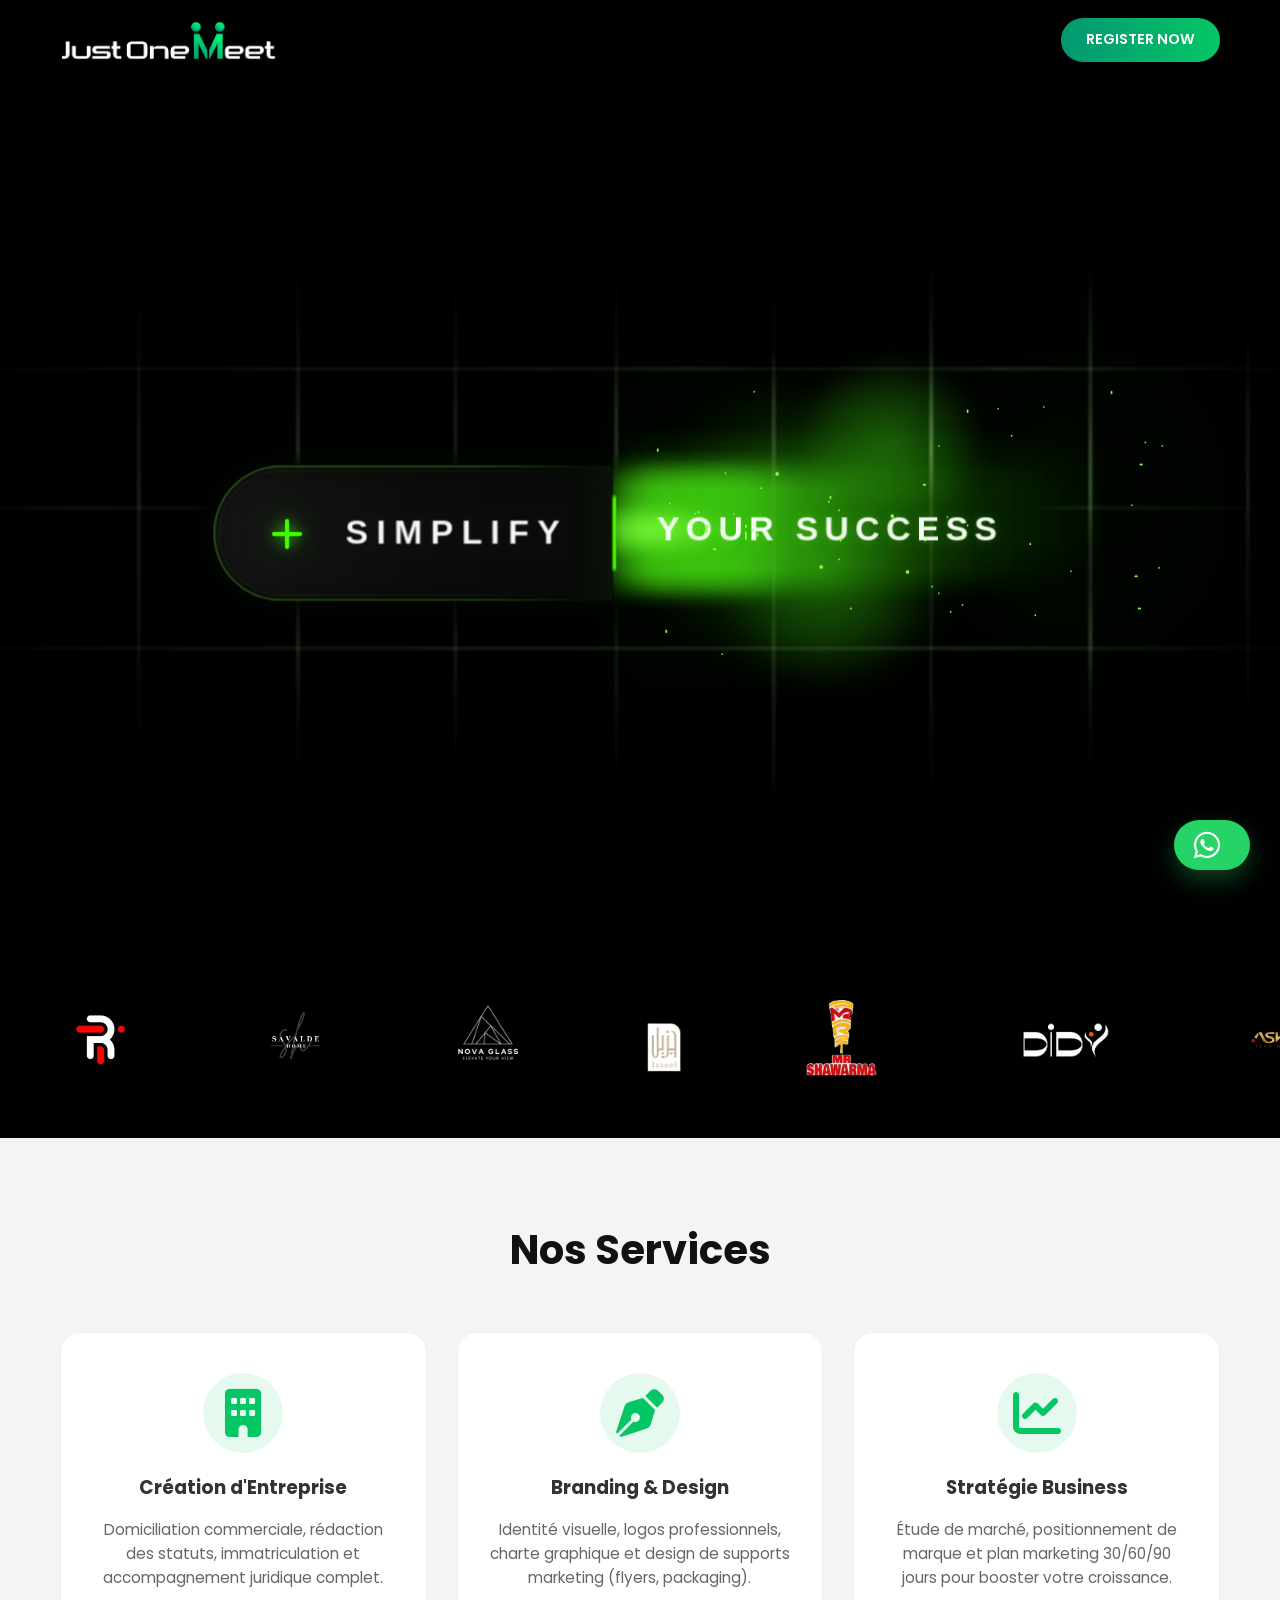
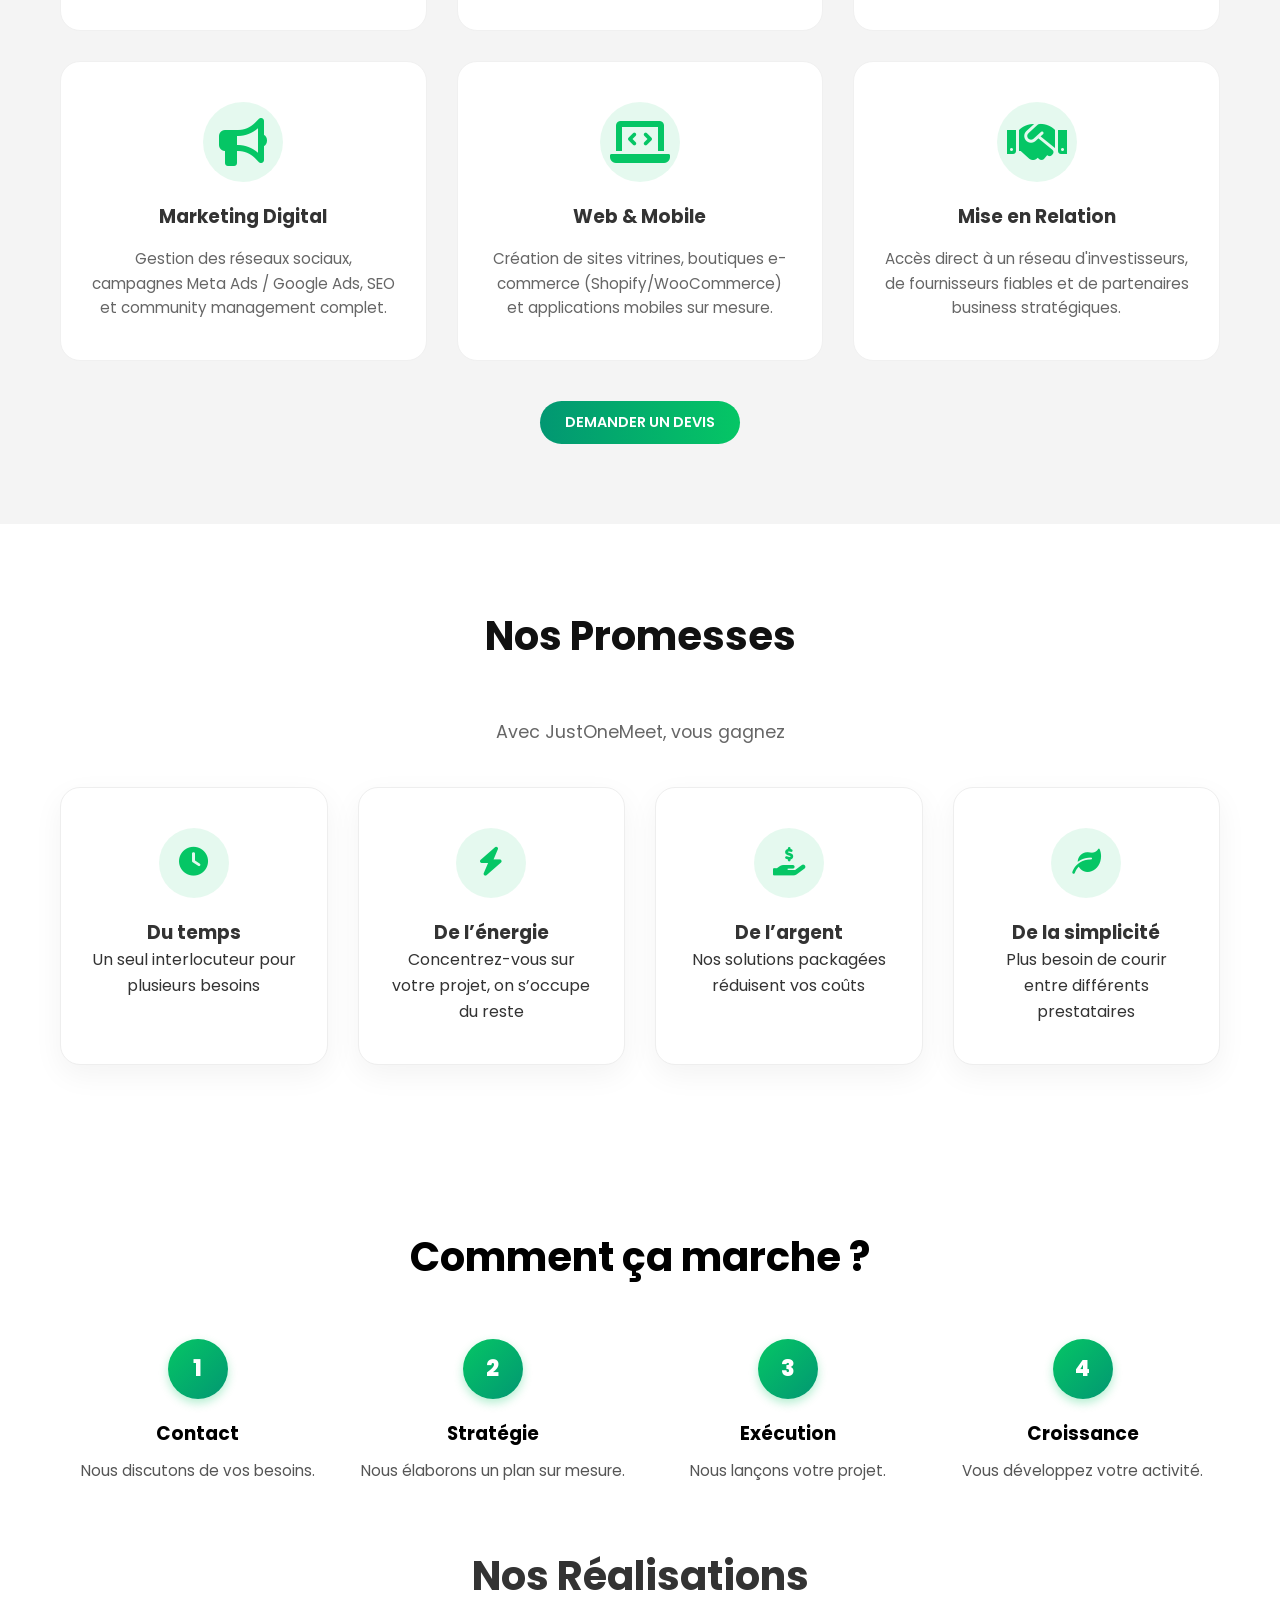
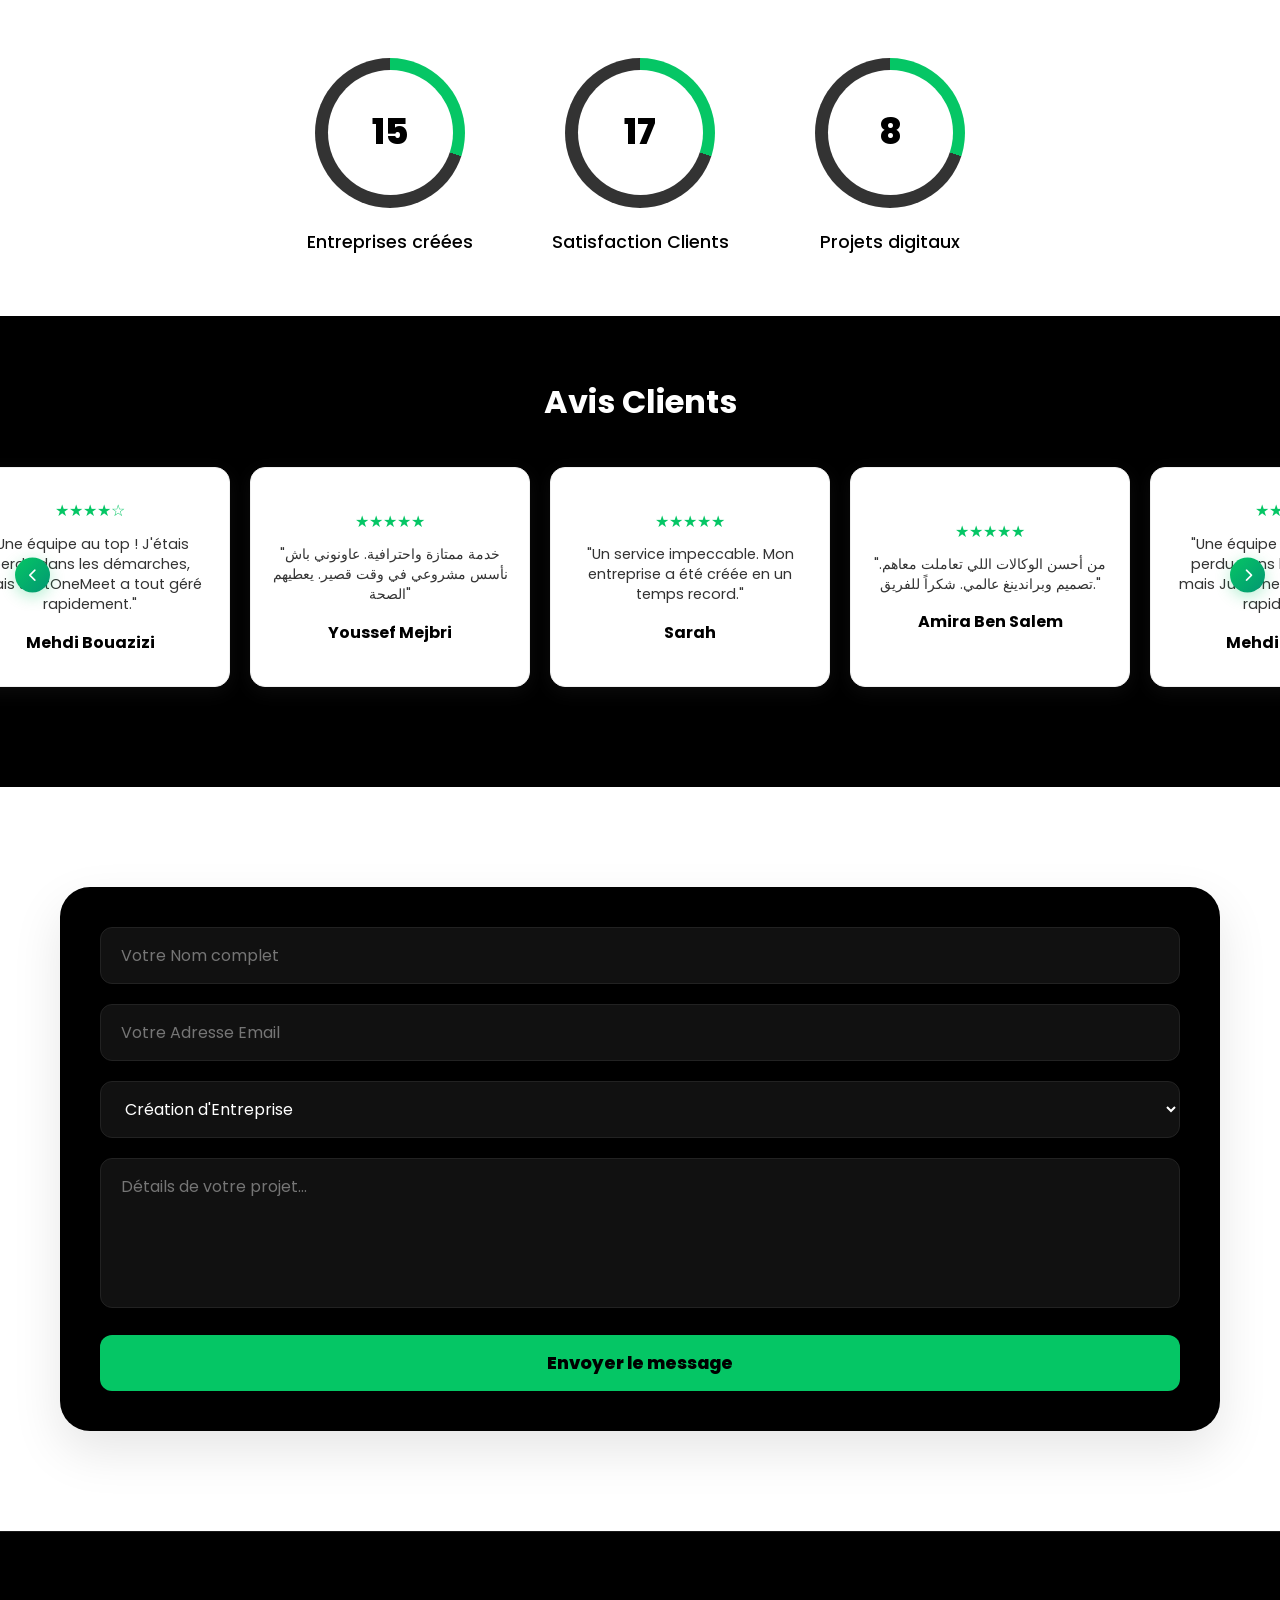
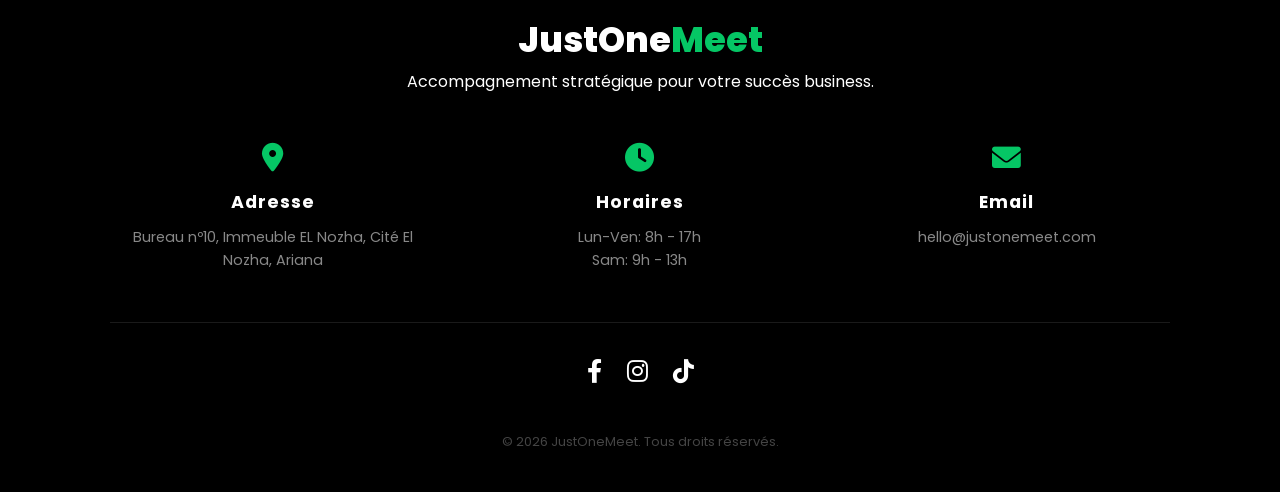
<file: index.html>
<!DOCTYPE html>
<html lang="fr">
<head>
    <meta charset="UTF-8">
    <meta name="viewport" content="width=device-width, initial-scale=1.0">
    <title>JustOneMeet | Agency</title>

    <link href="https://fonts.googleapis.com/css2?family=Poppins:wght@300;400;600;700&display=swap" rel="stylesheet">

    <link rel="stylesheet" href="https://cdnjs.cloudflare.com/ajax/libs/font-awesome/6.0.0/css/all.min.css">

    <link rel="stylesheet" href="style.css">

    <link rel="icon" type="image/png" href="Mlogo.png">
</head>

<body>

    <!-- PRELOADER -->
    <div id="preloader">
        <div class="loader-content">
            <video
                id="preloadVideo"
                src="loading.mp4"
                autoplay
                muted
                playsinline
                preload="auto">
            </video>
        </div>
    </div>


    <!-- Header / Navbar -->
    <header id="header">
        <nav class="navbar container">

            <div class="logo">
                <a href="#">
                    <!-- White Logo -->
                    <img
                        src="logo s.png"
                        alt="JustOneMeet White"
                        class="logo-default">
                </a>
            </div>

            <ul class="nav-links" id="navLinks">

                <li>
                    <a href="#accueil">Accueil</a>
                </li>

                <li>
                    <a href="#services">Services</a>
                </li>

                <li>
                    <a href="#promesses">Promesses</a>
                </li>

                <li>
                    <a href="#realisations">À propos</a>
                </li>

                <li>
                    <a href="#contact-form">Contact</a>
                </li>

                <li>
                    <a href="#contact" class="register-btn-mobile">
                        REGISTER NOW
                    </a>
                </li>

            </ul>


            <div class="nav-actions">

                <a href="#contact" class="register-btn">
                    REGISTER NOW
                </a>

                <div class="hamburger" id="hamburger">
                    <i class="fas fa-bars"></i>
                </div>

            </div>

        </nav>
    </header>

    <!-- Hero Simplify Section -->
<section id="accueil" class="video-section">
    <iframe
        src="simplify.html"
        class="simplify-frame"
        frameborder="0"
        scrolling="no"
        allow="autoplay">
    </iframe>
</section>


    <!-- Partners Infinite Scroll -->
    <section class="partners-section" id="partenaires">

        <div class="partners-track">

            <img src="logo2.jpg" alt="Partner">

            <img src="logo5.png" alt="Partner">

            <img src="logo6.png" alt="Partner">

            <img src="Logo 10.png" alt="Partner">

            <img src="logo 7.png" alt="Partner">

            <img src="logo12.png" alt="Partner">

            <img src="logo13.png" alt="Partner">

            <img src="logo11.png" alt="Partner">

            <img src="logo14.png" alt="Partner">

        </div>

    </section>


    <!-- Services Grid -->
    <section id="services" class="section-padding light-bg">

        <div class="container">

            <h2 class="section-title dark-text">
                Nos Services
            </h2>

            <div
                class="services-wrapper show-grid"
                id="servicesWrapper">


                <div class="service-clean">

                    <i class="fas fa-building"></i>

                    <h3>
                        Création d'Entreprise
                    </h3>

                    <p>
                        Domiciliation commerciale, rédaction des statuts, immatriculation et accompagnement juridique complet.
                    </p>

                </div>


                <div class="service-clean">

                    <i class="fas fa-pen-nib"></i>

                    <h3>
                        Branding & Design
                    </h3>

                    <p>
                        Identité visuelle, logos professionnels, charte graphique et design de supports marketing (flyers, packaging).
                    </p>

                </div>


                <div class="service-clean">

                    <i class="fas fa-chart-line"></i>

                    <h3>
                        Stratégie Business
                    </h3>

                    <p>
                        Étude de marché, positionnement de marque et plan marketing 30/60/90 jours pour booster votre croissance.
                    </p>

                </div>


                <div class="service-clean">

                    <i class="fas fa-bullhorn"></i>

                    <h3>
                        Marketing Digital
                    </h3>

                    <p>
                        Gestion des réseaux sociaux, campagnes Meta Ads / Google Ads, SEO et community management complet.
                    </p>

                </div>


                <div class="service-clean">

                    <i class="fas fa-laptop-code"></i>

                    <h3>
                        Web & Mobile
                    </h3>

                    <p>
                        Création de sites vitrines, boutiques e-commerce (Shopify/WooCommerce) et applications mobiles sur mesure.
                    </p>

                </div>


                <div class="service-clean">

                    <i class="fas fa-handshake"></i>

                    <h3>
                        Mise en Relation
                    </h3>

                    <p>
                        Accès direct à un réseau d'investisseurs, de fournisseurs fiables et de partenaires business stratégiques.
                    </p>

                </div>

            </div>


            <div style="text-align: center; margin-top: 40px;">

                <a
                    href="https://wa.me/21692890931"
                    class="cta-btn">
                    Demander un devis
                </a>

            </div>

        </div>

    </section>


    <!-- Promesses -->
    <section id="promesses" class="section-padding white-bg">

        <div class="container">

            <h2 class="section-title dark-text">
                Nos Promesses
            </h2>

            <p class="promise-subtitle">
                Avec JustOneMeet, vous gagnez
            </p>


            <div class="promises-grid">


                <div class="promise-card">

                    <div class="promise-icon">
                        <i class="fas fa-clock"></i>
                    </div>

                    <h3>
                        Du temps
                    </h3>

                    <p>
                        Un seul interlocuteur pour plusieurs besoins
                    </p>

                </div>


                <div class="promise-card">

                    <div class="promise-icon">
                        <i class="fas fa-bolt"></i>
                    </div>

                    <h3>
                        De l’énergie
                    </h3>

                    <p>
                        Concentrez-vous sur votre projet, on s’occupe du reste
                    </p>

                </div>


                <div class="promise-card">

                    <div class="promise-icon">
                        <i class="fas fa-hand-holding-usd"></i>
                    </div>

                    <h3>
                        De l’argent
                    </h3>

                    <p>
                        Nos solutions packagées réduisent vos coûts
                    </p>

                </div>


                <div class="promise-card">

                    <div class="promise-icon">
                        <i class="fas fa-leaf"></i>
                    </div>

                    <h3>
                        De la simplicité
                    </h3>

                    <p>
                        Plus besoin de courir entre différents prestataires
                    </p>

                </div>

            </div>

        </div>

    </section>


    <!-- Comment ça marche -->
    <section id="process" class="section-padding white-bg">

        <div class="container">

            <h2 class="section-title dark-text">
                Comment ça marche ?
            </h2>


            <div class="steps-container">


                <div class="step-card">

                    <div class="step-num">
                        1
                    </div>

                    <h3>
                        Contact
                    </h3>

                    <p>
                        Nous discutons de vos besoins.
                    </p>

                </div>


                <div class="step-card">

                    <div class="step-num">
                        2
                    </div>

                    <h3>
                        Stratégie
                    </h3>

                    <p>
                        Nous élaborons un plan sur mesure.
                    </p>

                </div>


                <div class="step-card">

                    <div class="step-num">
                        3
                    </div>

                    <h3>
                        Exécution
                    </h3>

                    <p>
                        Nous lançons votre projet.
                    </p>

                </div>


                <div class="step-card">

                    <div class="step-num">
                        4
                    </div>

                    <h3>
                        Croissance
                    </h3>

                    <p>
                        Vous développez votre activité.
                    </p>

                </div>

            </div>

        </div>

    </section>


    <!-- Stats -->
    <section id="realisations" class="stats-part">

        <div class="container">

            <h2 class="section-title">
                Nos Réalisations
            </h2>


            <div class="progress-container">


                <div
                    class="progress-item"
                    data-target="49">

                    <div class="circle">
                        <span class="count">0</span>
                    </div>

                    <p>
                        Entreprises créées
                    </p>

                </div>


                <div
                    class="progress-item"
                    data-target="55">

                    <div class="circle">
                        <span class="count">0</span>
                    </div>

                    <p>
                        Satisfaction Clients
                    </p>

                </div>


                <div
                    class="progress-item"
                    data-target="25">

                    <div class="circle">
                        <span class="count">0</span>
                    </div>

                    <p>
                        Projets digitaux
                    </p>

                </div>


            </div>

        </div>

    </section>


    <!-- Reviews -->
    <section id="reviews-section" class="reviews">

        <div
            class="reviews-part"
            id="reviewsContainer">


            <h2 class="section-title dark-text">
                Avis Clients
            </h2>


            <button
                class="nav-btn left-btn"
                id="slideLeft">

                <i class="fas fa-chevron-left"></i>

            </button>


            <button
                class="nav-btn right-btn"
                id="slideRight">

                <i class="fas fa-chevron-right"></i>

            </button>


            <div
                class="reviews-track"
                id="reviewsTrack">


                <div class="review-card">

                    <div class="stars">
                        ★★★★☆
                    </div>

                    <p>
                        "Une équipe au top ! J'étais perdu dans les démarches, mais JustOneMeet a tout géré rapidement."
                    </p>

                    <h4>
                        Mehdi Bouazizi
                    </h4>

                </div>


                <div class="review-card">

                    <div class="stars">
                        ★★★★★
                    </div>

                    <p>
                        "خدمة ممتازة واحترافية. عاونوني باش نأسس مشروعي في وقت قصير. يعطيهم الصحة"
                    </p>

                    <h4>
                        Youssef Mejbri
                    </h4>

                </div>


                <div class="review-card">

                    <div class="stars">
                        ★★★★★
                    </div>

                    <p>
                        "Un service impeccable. Mon entreprise a été créée en un temps record."
                    </p>

                    <h4>
                        Sarah
                    </h4>

                </div>


                <div class="review-card">

                    <div class="stars">
                        ★★★★★
                    </div>

                    <p>
                        "من أحسن الوكالات اللي تعاملت معاهم. تصميم وبراندينغ عالمي. شكراً للفريق."
                    </p>

                    <h4>
                        Amira Ben Salem
                    </h4>

                </div>


                <!-- Duplicates -->

                <div class="review-card">

                    <div class="stars">
                        ★★★★☆
                    </div>

                    <p>
                        "Une équipe au top ! J'étais perdu dans les démarches, mais JustOneMeet a tout géré rapidement."
                    </p>

                    <h4>
                        Mehdi Bouazizi
                    </h4>

                </div>


                <div class="review-card">

                    <div class="stars">
                        ★★★★★
                    </div>

                    <p>
                        "خدمة ممتازة واحترافية. عاونوني باش نأسس مشروعي في وقت قصير. يعطيهم الصحة"
                    </p>

                    <h4>
                        Youssef Mejbri
                    </h4>

                </div>


                <div class="review-card">

                    <div class="stars">
                        ★★★★★
                    </div>

                    <p>
                        "Un service impeccable. Mon entreprise a été créée en un temps record."
                    </p>

                    <h4>
                        Sarah
                    </h4>

                </div>


                <div class="review-card">

                    <div class="stars">
                        ★★★★★
                    </div>

                    <p>
                        "من أحسن الوكالات اللي تعاملت معاهم. تصميم وبراندينغ عالمي. شكراً للفريق."
                    </p>

                    <h4>
                        Amira Ben Salem
                    </h4>

                </div>


                <div class="review-card">

                    <div class="stars">
                        ★★★★☆
                    </div>

                    <p>
                        "Une équipe au top ! J'étais perdu dans les démarches, mais JustOneMeet a tout géré rapidement."
                    </p>

                    <h4>
                        Mehdi Bouazizi
                    </h4>

                </div>


                <div class="review-card">

                    <div class="stars">
                        ★★★★★
                    </div>

                    <p>
                        "خدمة ممتازة واحترافية. عاونوني باش نأسس مشروعي في وقت قصير. يعطيهم الصحة"
                    </p>

                    <h4>
                        Youssef Mejbri
                    </h4>

                </div>


            </div>

        </div>

    </section>


    <!-- Contact Form -->
    <section
        class="contact-section"
        id="contact-form">

        <div class="container">


            <form
                data-netlify="true"
                name="contact-agency"
                id="contact-agency"
                method="POST"
                class="modern-form">


                <input
                    type="hidden"
                    name="form-name"
                    value="contact-agency">


                <div class="form-group">

                    <input
                        type="text"
                        name="name"
                        placeholder="Votre Nom complet"
                        required>

                </div>


                <div class="form-group">

                    <input
                        type="email"
                        name="email"
                        placeholder="Votre Adresse Email"
                        required>

                </div>


                <div class="form-group">

                    <select name="service">

                        <option value="creation">
                            Création d'Entreprise
                        </option>

                        <option value="branding">
                            Branding & Design
                        </option>

                        <option value="marketing">
                            Marketing Digital
                        </option>

                        <option value="web">
                            Développement Web
                        </option>

                    </select>

                </div>


                <div class="form-group">

                    <textarea
                        name="message"
                        placeholder="Détails de votre projet..."
                        required></textarea>

                </div>


                <button
                    type="submit"
                    class="submit-btn">

                    Envoyer le message

                </button>


            </form>

        </div>

    </section>


    <!-- Footer -->
    <footer
        id="contact"
        class="footer-modern">


        <div class="footer-container">


            <div class="footer-brand">

                <h2 class="footer-logo">
                    JustOne<span>Meet</span>
                </h2>

                <p>
                    Accompagnement stratégique pour votre succès business.
                </p>

            </div>


            <div class="footer-details-grid">


                <div class="detail-item">

                    <i class="fas fa-map-marker-alt"></i>

                    <h3>
                        Adresse
                    </h3>

                    <p>
                        Bureau nº10, Immeuble EL Nozha, Cité El Nozha, Ariana
                    </p>

                </div>


                <div class="detail-item">

                    <i class="fas fa-clock"></i>

                    <h3>
                        Horaires
                    </h3>

                    <p>
                        Lun-Ven: 8h - 17h<br>
                        Sam: 9h - 13h
                    </p>

                </div>


                <div class="detail-item">

                    <i class="fas fa-envelope"></i>

                    <h3>
                        Email
                    </h3>

                    <p>
                        hello@justonemeet.com
                    </p>

                </div>


            </div>


            <div class="social-links-modern">


                <a href="https://www.facebook.com/share/17vGsw1qL1/">
                    <i class="fab fa-facebook-f"></i>
                </a>


                <a href="https://www.instagram.com/__justonemeet/">
                    <i class="fab fa-instagram"></i>
                </a>


                <a href="https://www.tiktok.com/@__justonemeet?_r=1&_t=ZM-92BcOHY9xtM">
                    <i class="fab fa-tiktok"></i>
                </a>


            </div>

        </div>


        <div class="copyright-modern">

            <p>
                &copy; 2026 JustOneMeet. Tous droits réservés.
            </p>

        </div>

    </footer>


    <!-- WhatsApp -->
    <a
        href="https://wa.me/21692890931"
        class="whatsapp-float"
        target="_blank">

        <i class="fab fa-whatsapp"></i>

        <span class="float-text">
            Besoin d'aide ?
        </span>

    </a>


    <!-- JavaScript Link -->
    <script src="script.js"></script>

</body>
</html>
</file>
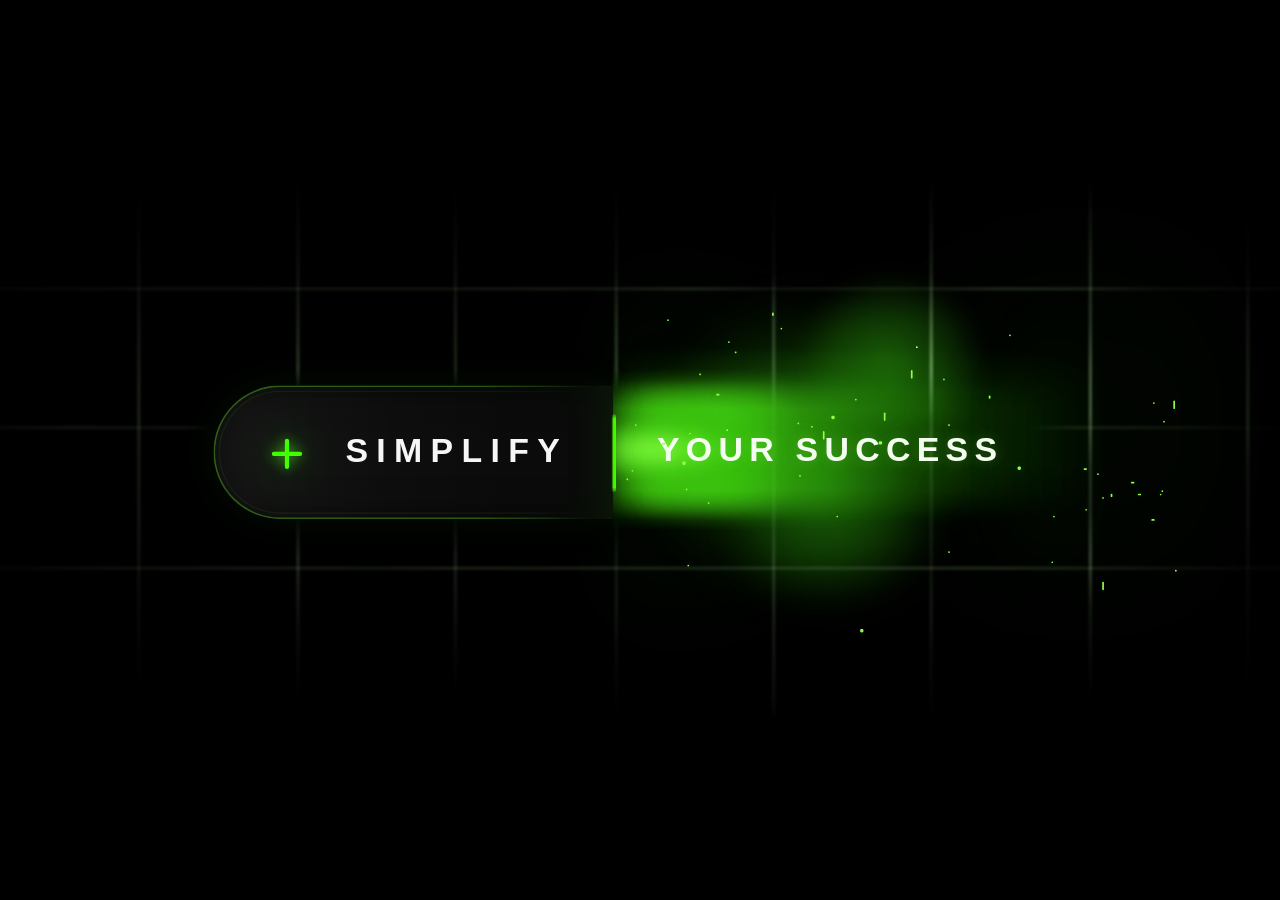
<file: simplify.html>
<!DOCTYPE html>
<html lang="en">
<head>
<meta charset="UTF-8">
<meta name="viewport" content="width=device-width, initial-scale=1.0">
<title>SIMPLIFY — YOUR SUCCESS</title>
<style>
  /* ============================================================
     SIMPLIFY · YOUR SUCCESS
     Pixel-recreated from a 756 × 315 reference image. The stage is
     a fixed 756×315 element scaled with transform to fit, so every
     measured coordinate stays exact.

     Layer order (bottom → top):
       ambient wash → beam layers → grid (screen-blend, gets lit by
       the beam) → pill → seam → labels → dust → vignette
     ============================================================ */

  :root{
    --green:     #42cf13;
    --green-hot: #6bff1e;
    --label-fs:  20px;
    --center-y:  157px;
    /* horizontal falloff, measured from the reference (reaches 0 at x≈646) */
    --beam-g:
      linear-gradient(90deg,
        rgba(66,206,17,.30) 1.7%,
        rgba(66,206,17,.72) 8.6%,
        rgba(66,206,17,.76) 15.5%,
        rgba(66,206,17,.78) 22.4%,
        rgba(66,206,17,.64) 29.3%,
        rgba(66,206,17,.34) 36.2%,
        rgba(66,206,17,.26) 43.1%,
        rgba(66,206,17,.12) 50%,
        rgba(66,206,17,.08) 56.9%,
        rgba(66,206,17,.065) 63.8%,
        rgba(66,206,17,.055) 70.7%,
        rgba(66,206,17,.032) 77.6%,
        rgba(66,206,17,.016) 84.5%,
        rgba(66,206,17,.007) 91.4%,
        rgba(66,206,17,.00) 98.3%);
  }

  *{ margin:0; padding:0; box-sizing:border-box; }
  html,body{ height:100%; }
  body{
    background:#000; overflow:hidden;
    font-family:'Archivo','Inter','Segoe UI',Roboto,'Helvetica Neue',Arial,sans-serif;
  }

  .viewport{
    position:fixed; inset:0;
    display:flex; align-items:center; justify-content:center;
  }
  .stage{
    position:relative;
    width:756px; height:315px;
    background:#000;
    transform-origin:center center;
    overflow:hidden;
  }

  /* ================= AMBIENT WASH ================= */
  .ambient{
    position:absolute; z-index:1;
    left:356px; top:-40px; width:380px; height:395px;
    background:
      radial-gradient(58% 48% at 10% 50%, rgba(70,220,24,.06), transparent 70%),
      radial-gradient(62% 55% at 74% 46%, rgba(48,170,15,.05), transparent 72%);
    filter:blur(22px);
    opacity:.8;
  }

  /* ================= BEAM ================= */
  .beam-group{ position:absolute; inset:0; z-index:2; }
  .beam{
    position:absolute; left:361px; top:0; height:315px; width:290px;
    transform-origin:0px var(--center-y);
    pointer-events:none;
    /* nothing may paint left of the seam — the pill interior stays dark */
    -webkit-mask-image:linear-gradient(90deg, transparent 0, #000 1.5px, #000 100%);
    mask-image:linear-gradient(90deg, transparent 0, #000 1.5px, #000 100%);
  }
  /* light column hugging the seam (tall + narrow near x≈355-415) */
  .beam .column{
    position:absolute; left:-6px; top:calc(var(--center-y) - 95px);
    width:60px; height:170px;
    background:radial-gradient(50% 50% at 50% 50%, rgba(70,220,25,.06), transparent 70%);
    filter:blur(8px);
  }
  /* hot burst right at the seam */
  .beam .tip{
    position:absolute; left:0px; top:calc(var(--center-y) - 21px);
    width:130px; height:42px;
    background:radial-gradient(50% 50% at 18% 50%, rgba(128,252,60,1), rgba(76,215,24,.55) 60%, transparent 80%);
    filter:blur(4.5px);
  }
  /* the streak — same horizontal falloff, two vertical widths,
     stacked ≈ gaussian vertical softness */
  .streak{
    position:absolute; left:0px; top:0; height:315px; width:290px;
    background:var(--beam-g);
    transform-origin:0px var(--center-y);
  }
  .streak.core{ top:calc(var(--center-y) - 42px); height:84px;  filter:blur(6px);  opacity:1;   --b:6px;
    -webkit-mask-image:linear-gradient(180deg, transparent 0%, #000 22%, #000 78%, transparent 100%);
    mask-image:linear-gradient(180deg, transparent 0%, #000 22%, #000 78%, transparent 100%); }
  .streak.mid { top:calc(var(--center-y) - 50px); height:100px; filter:blur(10px); opacity:.34; --b:10px;
    -webkit-mask-image:linear-gradient(180deg, transparent 2%, #000 26%, #000 74%, transparent 98%);
    mask-image:linear-gradient(180deg, transparent 2%, #000 26%, #000 74%, transparent 98%); }
  /* the big soft fireball: boxy slab (masked) + ellipse shoulders */
  .fog{
    position:absolute; left:0px; top:82px; width:290px; height:150px;
    background:linear-gradient(90deg,
      rgba(52,192,14,.07) 0%,
      rgba(54,195,15,.13) 12%,
      rgba(54,195,15,.16) 15%,
      rgba(54,195,15,.20) 30%,
      rgba(54,195,15,.20) 50%,
      rgba(52,190,14,.14) 70%,
      rgba(48,184,12,.08) 85%,
      transparent 100%);
    -webkit-mask-image:linear-gradient(180deg, transparent 9%, #000 27%, #000 55%, rgba(0,0,0,.5) 66%, transparent 79%);
    mask-image:linear-gradient(180deg, transparent 9%, #000 27%, #000 55%, rgba(0,0,0,.5) 66%, transparent 79%);
    filter:blur(8px);
  }
  .fog2{
    position:absolute; left:6px; top:47px; width:225px; height:220px;
    background:radial-gradient(50% 50% at 48% 50%,
      rgba(56,196,15,.30) 0%,
      rgba(52,192,14,.25) 33%,
      rgba(48,184,12,.12) 58%,
      rgba(42,175,10,.035) 76%,
      transparent 88%);
    filter:blur(10px);
  }
  /* upper-middle shoulder hump ≈ center (515,105) */
  .flare{
    position:absolute; left:100px; top:45px; width:130px; height:120px;
    background:radial-gradient(50% 50% at 50% 50%,
      rgba(52,190,14,.46) 0%,
      rgba(48,182,12,.22) 55%,
      transparent 84%);
    filter:blur(7px);
  }
  /* lower shoulder under the beam ≈ center (485,197) */
  .under{
    position:absolute; left:64px; top:140px; width:150px; height:120px;
    background:radial-gradient(50% 50% at 45% 50%,
      rgba(50,188,13,.32) 0%,
      rgba(46,180,11,.14) 55%,
      transparent 82%);
    filter:blur(11px);
  }
  /* faint veil continuing to the right (dies off before the edge) */
  .veil{
    position:absolute; left:225px; top:35px; width:130px; height:240px;
    background:radial-gradient(50% 50% at 30% 50%,
      rgba(50,185,13,.035) 0%,
      rgba(46,178,11,.015) 55%,
      transparent 78%);
    filter:blur(12px);
  }
  /* grid lines y=62 & y=227 catching the beam light are now drawn as
     full-width elements in the .grid layer (see .h1 / .h3 above) */

  /* ================= GRID (screen-blends → gets lit by beam) =================
     Each line is drawn individually with the brightness profile measured
     from the reference: full-width horizontals at y=62/144/227 and
     verticals at x=82/176/269/364/457/550/644/737, each dimming and
     brightening where the beam light falls. */
  .grid{
    position:absolute; inset:0; z-index:3;
    mix-blend-mode:screen;
    pointer-events:none;
  }
  .grid i{
    position:absolute;
    filter:blur(.6px);
  }
  .grid .v{ top:-2px; bottom:-2px; width:1.4px; }
  .grid .h{ left:-2px; right:-2px; height:1.4px; }

  /* --- verticals --- */
  .grid .v1{ left:81.3px; background:linear-gradient(180deg,
    rgba(190,235,170,0) 0%,
    rgba(190,235,170,.012) 8%,
    rgba(190,235,170,.045) 17%,
    rgba(190,235,170,.075) 26%,
    rgba(190,235,170,.115) 35%,
    rgba(190,235,170,.13) 44%,
    rgba(190,235,170,.10) 53%,
    rgba(190,235,170,.09) 61%,
    rgba(190,235,170,.065) 70%,
    rgba(190,235,170,.04) 79%,
    rgba(190,235,170,.012) 88%,
    rgba(190,235,170,0) 96%); }
  .grid .v2{ left:175.3px; background:linear-gradient(180deg,
    rgba(190,235,170,0) 0%,
    rgba(190,235,170,.028) 8%,
    rgba(190,235,170,.068) 17%,
    rgba(190,235,170,.12) 26%,
    rgba(190,235,170,.21) 35%,
    rgba(190,235,170,0) 39%,
    rgba(190,235,170,0) 61%,
    rgba(190,235,170,.16) 70%,
    rgba(190,235,170,.084) 79%,
    rgba(190,235,170,.032) 88%,
    rgba(190,235,170,0) 96%); }
  .grid .v3{ left:268.3px; background:linear-gradient(180deg,
    rgba(190,235,170,0) 0%,
    rgba(190,235,170,.016) 8%,
    rgba(190,235,170,.056) 17%,
    rgba(190,235,170,.104) 26%,
    rgba(190,235,170,.132) 35%,
    rgba(190,235,170,0) 39%,
    rgba(190,235,170,0) 61%,
    rgba(190,235,170,.112) 70%,
    rgba(190,235,170,.072) 79%,
    rgba(190,235,170,.024) 88%,
    rgba(190,235,170,0) 96%); }
  .grid .v4{ left:363.3px; background:linear-gradient(180deg,
    rgba(190,235,170,0) 0%,
    rgba(190,235,170,.02) 8%,
    rgba(190,235,170,.052) 17%,
    rgba(190,235,170,.16) 26%,
    rgba(190,235,170,.21) 35%,
    rgba(190,235,170,0) 39%,
    rgba(190,235,170,0) 62%,
    rgba(190,235,170,.08) 70%,
    rgba(190,235,170,.08) 79%,
    rgba(190,235,170,.035) 88%,
    rgba(190,235,170,.008) 96%,
    rgba(190,235,170,0) 100%); }
  .grid .v5{ left:456.3px; background:linear-gradient(180deg,
    rgba(190,235,170,0) 0%,
    rgba(190,235,170,.015) 8%,
    rgba(190,235,170,.04) 17%,
    rgba(190,235,170,.20) 26%,
    rgba(190,235,170,.22) 35%,
    rgba(190,235,170,.04) 43%,
    rgba(190,235,170,.06) 53%,
    rgba(190,235,170,.08) 61%,
    rgba(190,235,170,.14) 70%,
    rgba(190,235,170,.12) 79%,
    rgba(190,235,170,.08) 88%,
    rgba(190,235,170,.05) 96%,
    rgba(190,235,170,0) 100%); }
  .grid .v6{ left:549.3px; background:linear-gradient(180deg,
    rgba(190,235,170,0) 0%,
    rgba(190,235,170,.05) 8%,
    rgba(190,235,170,.12) 17%,
    rgba(190,235,170,.28) 26%,
    rgba(190,235,170,.46) 35%,
    rgba(190,235,170,.15) 44%,
    rgba(190,235,170,.10) 53%,
    rgba(190,235,170,.08) 61%,
    rgba(190,235,170,.07) 70%,
    rgba(190,235,170,.09) 79%,
    rgba(190,235,170,.04) 88%,
    rgba(190,235,170,.02) 95%,
    rgba(190,235,170,0) 100%); }
  .grid .v7{ left:643.3px; background:linear-gradient(180deg,
    rgba(190,235,170,0) 0%,
    rgba(190,235,170,.07) 8%,
    rgba(190,235,170,.15) 17%,
    rgba(190,235,170,.19) 26%,
    rgba(190,235,170,.31) 35%,
    rgba(190,235,170,.33) 43%,
    rgba(190,235,170,.16) 53%,
    rgba(190,235,170,.15) 61%,
    rgba(190,235,170,.25) 70%,
    rgba(190,235,170,.09) 79%,
    rgba(190,235,170,.04) 88%,
    rgba(190,235,170,0) 96%); }
  .grid .v8{ left:736.3px; background:linear-gradient(180deg,
    rgba(190,235,170,0) 0%,
    rgba(190,235,170,.005) 8%,
    rgba(190,235,170,.02) 17%,
    rgba(190,235,170,.075) 26%,
    rgba(190,235,170,.10) 35%,
    rgba(190,235,170,.12) 45%,
    rgba(190,235,170,.07) 53%,
    rgba(190,235,170,.06) 61%,
    rgba(190,235,170,.04) 70%,
    rgba(190,235,170,.02) 79%,
    rgba(190,235,170,.008) 88%,
    rgba(190,235,170,0) 96%); }

  /* --- horizontals --- */
  .grid .h1{ top:61.3px; background:linear-gradient(90deg,
    rgba(190,235,170,.025) 0%,
    rgba(190,235,170,.04) 6%,
    rgba(190,235,170,.06) 12%,
    rgba(190,235,170,.06) 18%,
    rgba(190,235,170,.08) 24%,
    rgba(190,235,170,.08) 30%,
    rgba(190,235,170,.08) 36%,
    rgba(190,235,170,.095) 42%,
    rgba(190,235,170,.09) 48%,
    rgba(190,235,170,.14) 54%,
    rgba(190,235,170,.07) 60%,
    rgba(190,235,170,.075) 66%,
    rgba(190,235,170,.075) 72%,
    rgba(190,235,170,.15) 78%,
    rgba(190,235,170,.13) 84%,
    rgba(190,235,170,.05) 90%,
    rgba(190,235,170,.04) 95%,
    rgba(190,235,170,.025) 100%); }
  .grid .h2{ top:143.3px; background:linear-gradient(90deg,
    rgba(190,235,170,.035) 0%,
    rgba(190,235,170,.08) 6%,
    rgba(190,235,170,.065) 12%,
    rgba(190,235,170,.07) 15%,
    rgba(190,235,170,0) 17%,
    rgba(190,235,170,0) 48%,
    rgba(190,235,170,0) 80%,
    rgba(190,235,170,.095) 84%,
    rgba(190,235,170,.08) 89%,
    rgba(190,235,170,.035) 95%,
    rgba(190,235,170,.005) 100%); }
  .grid .h3{ top:226.3px; background:linear-gradient(90deg,
    rgba(190,235,170,.02) 0%,
    rgba(190,235,170,.05) 6%,
    rgba(190,235,170,.07) 12%,
    rgba(190,235,170,.085) 18%,
    rgba(190,235,170,.10) 24%,
    rgba(190,235,170,.095) 30%,
    rgba(190,235,170,.12) 36%,
    rgba(190,235,170,.11) 42%,
    rgba(190,235,170,.13) 48%,
    rgba(190,235,170,.13) 54%,
    rgba(190,235,170,.13) 60%,
    rgba(190,235,170,.13) 66%,
    rgba(190,235,170,.15) 72%,
    rgba(190,235,170,.14) 78%,
    rgba(190,235,170,.11) 84%,
    rgba(190,235,170,.07) 90%,
    rgba(190,235,170,.04) 95%,
    rgba(190,235,170,.02) 100%); }

  /* ================= PILL (half-pill: left cap only) =================
     The reference has a fully rounded LEFT cap, top+bottom borders that
     run right and dissolve into the beam glow around x≈330-355, and NO
     right cap / NO right border — the open right edge IS the seam. */
  .pill{
    position:absolute; z-index:4;
    left:126px; top:118.5px; width:236px; height:79.5px;
    border-radius:39.75px 0 0 39.75px;
    background:
      linear-gradient(92deg, rgba(255,255,255,.05), rgba(255,255,255,.012) 46%, rgba(255,255,255,0) 75%, rgba(0,0,0,0)),
      #0a0b0a;   /* opaque interior: hides grid lines behind the pill */
    box-shadow:
      0 0 22px rgba(46,150,12,.09),
      inset -18px 0 24px -12px rgba(90,230,40,.09),
      inset 0 0 22px rgba(0,0,0,.5);
    cursor:pointer;
    user-select:none;
  }
  /* the border itself lives on ::before so it can fade out on the right */
  .pill::before{
    content:""; position:absolute; inset:0;
    border-radius:39.75px 0 0 39.75px;
    border:1.5px solid rgba(100,208,44,.40);
    border-right:0;
    -webkit-mask-image:linear-gradient(90deg,#000 0%,#000 66%,rgba(0,0,0,.55) 82%,transparent 95%);
    mask-image:linear-gradient(90deg,#000 0%,#000 66%,rgba(0,0,0,.55) 82%,transparent 95%);
  }
  .pill::after{
    content:""; position:absolute; inset:3px;
    border-radius:36.75px 0 0 36.75px;
    border:1px solid rgba(150,230,100,.06);
    border-right:0;
    -webkit-mask-image:linear-gradient(90deg,#000 0%,#000 72%,rgba(0,0,0,.5) 86%,transparent 97%);
    mask-image:linear-gradient(90deg,#000 0%,#000 72%,rgba(0,0,0,.5) 86%,transparent 97%);
  }
  .pill .label{
    position:absolute;
    left:75.5px; top:50%; transform:translateY(-50%);
    white-space:nowrap;
  }

  /* plus icon */
  .plus{
    position:absolute; z-index:5;
    left:159.5px; top:149.5px;
    width:19px; height:19px;
    pointer-events:none;
  }
  .plus svg{ width:19px; height:19px; display:block; overflow:visible;
    filter:drop-shadow(0 0 4px rgba(80,255,25,.75)) drop-shadow(0 0 11px rgba(60,220,10,.35)); }
  .plus-ring{
    position:absolute; z-index:5;
    left:159.5px; top:149.5px; width:19px; height:19px;
    border:1px solid rgba(120,255,60,.85);
    border-radius:50%;
    opacity:0; pointer-events:none;
  }

  /* seam — the bright open edge where light escapes.
     Bright core only in the middle band (y≈136-178); dim green tails
     fade above and below it, extending past the pill. */
  /* bright core strip — the light aperture (y≈133-181) */
  .seam{
    position:absolute; z-index:5;
    left:360.5px; top:135.5px; width:3px; height:46px;
    border-radius:2px;
    background:linear-gradient(180deg,
      rgba(180,255,80,.18) 0%,
      #47f901 6%,
      #47f901 94%,
      rgba(180,255,80,.18) 100%);
    box-shadow:
      0 0 6px 0 rgba(90,255,30,.36),
      0 0 14px 2px rgba(64,225,16,.15),
      0 0 34px 8px rgba(46,180,12,.06);
    /* clip the glow's left spill so the pill interior stays dark */
    -webkit-mask-image:linear-gradient(90deg, transparent 0, #000 1.5px, #000 100%);
    mask-image:linear-gradient(90deg, transparent 0, #000 1.5px, #000 100%);
    pointer-events:none;
  }
  /* dim vertical continuation of the line above/below the aperture */
  .seam-tail{
    position:absolute; z-index:5;
    left:361.5px; top:112px; width:1.5px; height:88px;
    background:linear-gradient(180deg,
      rgba(140,255,60,0)   0%,
      rgba(150,255,65,.025)  9%,
      rgba(160,255,70,.055) 18%,
      rgba(180,255,80,.06) 26%,
      rgba(180,255,80,.055) 72%,
      rgba(160,255,70,.025) 84%,
      rgba(150,255,65,.012) 95%,
      rgba(140,255,60,0)  100%);
    -webkit-mask-image:linear-gradient(90deg, transparent 0, #000 1px, #000 100%);
    mask-image:linear-gradient(90deg, transparent 0, #000 1px, #000 100%);
    pointer-events:none;
  }

  /* ================= LABELS ================= */
  .label{
    position:absolute; z-index:6;
    top:var(--center-y); transform:translateY(-50%);
    font-size:var(--label-fs);
    font-weight:600;
    color:#fdfdfd;
    white-space:nowrap;
    pointer-events:none;
  }
  .label .ch{ display:inline-block; white-space:pre; }
  .label.left{
    left:78px;               /* 204px on screen (relative to pill) */
    letter-spacing:.245em;
    color:#f6f6f6;
  }
  .label.right{
    left:388px;
    letter-spacing:.185em;
    color:#f4fef0;
    text-shadow:0 0 6px rgba(150,255,90,.22), 0 0 18px rgba(90,230,30,.12);
  }

  /* ================= DUST ================= */
  .dust{ position:absolute; inset:0; z-index:7; pointer-events:none; }
  .dust i{
    position:absolute;
    border-radius:50%;
    background:#8fff47;
    animation:drift var(--du,9s) linear var(--dl,0s) infinite,
              twinkle var(--tw,4s) ease-in-out var(--dl,0s) infinite;
  }
  .dust i.s{
    background:#c8ff8c;
    box-shadow:0 0 5px 1px rgba(150,255,80,.4);
    animation:drift var(--du,12s) linear var(--dl,0s) infinite,
              sparkle var(--sp,9s) ease-in-out var(--dl,0s) infinite;
  }
  .dust i.st{
    height:var(--h,5px) !important;
    border-radius:1px;
    animation:drift var(--du,14s) linear var(--dl,0s) infinite,
              twinkle var(--tw,6s) ease-in-out var(--dl,0s) infinite;
  }
  @keyframes drift{
    0%   { transform:translate3d(0,0,0); }
    50%  { transform:translate3d(calc(var(--dx,20px)*.55), calc(var(--dy,8px)*.6),0); }
    100% { transform:translate3d(var(--dx,20px), var(--dy,8px),0); }
  }
  @keyframes twinkle{
    0%,100% { opacity:var(--o,.5); }
    50%     { opacity:calc(var(--o,.5)*.25); }
  }
  @keyframes sparkle{
    0%,84%  { opacity:calc(var(--o,.8)*.12); box-shadow:0 0 2px rgba(160,255,90,.15); }
    88%     { opacity:calc(var(--o,.8)*1.05); box-shadow:0 0 9px 2px rgba(160,255,90,.8); }
    92%     { opacity:calc(var(--o,.8)*.8); }
    96%,100%{ opacity:calc(var(--o,.8)*.12); box-shadow:0 0 2px rgba(160,255,90,.15); }
  }

  /* ================= VIGNETTE ================= */
  .vignette{
    position:absolute; inset:0; z-index:8;
    background:radial-gradient(118% 132% at 44% 48%, transparent 58%, rgba(0,0,0,.62) 100%);
    pointer-events:none;
  }

  /* ================= AMBIENT LOOPS ================= */
  .streak.core{ animation:flicker 4.6s ease-in-out 2.2s infinite; }
  .streak.mid { animation:flicker 4.6s ease-in-out 2.4s infinite; }
  .fog        { animation:fogBreathe 5.6s ease-in-out 3s infinite; }
  .fog2       { animation:fogBreathe 6.4s ease-in-out 3.4s infinite; }
  .flare      { animation:tipPulse 3.4s ease-in-out 2.2s infinite; }
  .veil       { animation:tipPulse 4.2s ease-in-out 2.8s infinite; }
  .under      { animation:fogBreathe 7s ease-in-out 3.6s infinite; }
  .seam       { animation:seamPulse 3.1s ease-in-out 1.8s infinite; }
  .beam .tip  { animation:tipPulse 2.7s ease-in-out 1.6s infinite; }
  .label.right{ animation:textGlow 4.4s ease-in-out 2.8s infinite; }
  .pill       { animation:pillBreathe 5.2s ease-in-out 3s infinite; }

  @keyframes flicker{
    0%,100%{ opacity:1; filter:blur(var(--b,5px)) brightness(1); }
    12%    { opacity:.94; filter:blur(var(--b,5px)) brightness(1.1); }
    23%    { opacity:1; filter:blur(var(--b,5px)) brightness(.96); }
    38%    { opacity:.97; filter:blur(var(--b,5px)) brightness(1.05); }
    54%    { opacity:1; filter:blur(var(--b,5px)) brightness(.93); }
    71%    { opacity:.95; filter:blur(var(--b,5px)) brightness(1.09); }
    86%    { opacity:1; filter:blur(var(--b,5px)) brightness(.97); }
  }
  @keyframes seamPulse{
    0%,100%{ box-shadow:0 0 10px 1px rgba(90,255,30,.7), 0 0 34px 6px rgba(64,225,16,.34), 0 0 90px 22px rgba(46,180,12,.15); }
    45%    { box-shadow:0 0 14px 2px rgba(110,255,45,.85), 0 0 48px 9px rgba(74,235,22,.46), 0 0 110px 30px rgba(52,195,14,.2); }
  }
  @keyframes tipPulse{
    0%,100%{ opacity:1; }
    35%    { opacity:.8; }
    60%    { opacity:1; }
  }
  @keyframes fogBreathe{
    0%,100%{ opacity:1; }
    50%    { opacity:.9; }
  }
  @keyframes textGlow{
    0%,100%{ text-shadow:0 0 6px rgba(150,255,90,.22), 0 0 18px rgba(90,230,30,.12); }
    50%    { text-shadow:0 0 9px rgba(170,255,110,.36), 0 0 26px rgba(100,240,35,.22); }
  }
  @keyframes pillBreathe{
    0%,100%{ box-shadow:0 0 22px rgba(46,150,12,.09), inset -18px 0 24px -12px rgba(90,230,40,.13), inset 0 0 22px rgba(0,0,0,.5); }
    50%    { box-shadow:0 0 30px rgba(52,170,14,.15), inset -18px 0 24px -12px rgba(90,230,40,.13), inset 0 0 22px rgba(0,0,0,.5); }
  }

  /* ================= INTRO ================= */
  .stage.intro .grid  { animation:introFade .7s ease .05s both; }
  .stage.intro .seam  { animation:introSeam .5s cubic-bezier(.16,1,.3,1) .12s both; }
  .stage.intro .plus-ring{ animation:ringPop .9s cubic-bezier(.2,.8,.2,1) 1.1s both; }

  .stage.intro .streak.core,
  .stage.intro .streak.mid{ animation:introStreak .95s cubic-bezier(.16,1,.3,1) .18s both; }
  .stage.intro .streak.mid { animation-delay:.26s; }

  .stage.intro .fog,
  .stage.intro .fog2{ animation:introGlow 1.1s ease .34s both; }
  .stage.intro .fog2{ animation-delay:.42s; }
  .stage.intro .flare{ animation:introGlow 1s ease .5s both; }
  .stage.intro .veil { animation:introFade 1.4s ease .6s both; }
  .stage.intro .under{ animation:introFade 1.4s ease .7s both; }

  .stage.intro .beam .tip{ animation:introTip .6s cubic-bezier(.16,1,.3,1) .3s both; }
  .stage.intro .beam .column{ animation:introGlow 1s ease .4s both; }

  .stage.intro .pill{ animation:introPill .8s ease .5s both; }
  .stage.intro .plus{ animation:introPlus .55s cubic-bezier(.2,1.4,.3,1) .62s both; }
  .stage.intro .dust{ animation:introFade 1.2s ease .95s both; }

  .stage.intro .label .ch{
    opacity:0;
    animation:charIn .7s cubic-bezier(.16,1,.3,1) both;
    animation-delay:calc(var(--i)*.045s + var(--t,0s));
  }
  .stage.intro .pill .label .ch{ animation-delay:calc(var(--i)*.045s + .62s); }

  @keyframes introStreak{
    0%  { transform:scaleX(.02) scaleY(.6); opacity:0; filter:blur(var(--b,5px)) brightness(2.2); }
    45% { opacity:1; filter:blur(var(--b,5px)) brightness(1.6); }
    100%{ transform:scaleX(1) scaleY(1); opacity:1; filter:blur(var(--b,5px)) brightness(1); }
  }
  @keyframes introTip{
    0%  { opacity:0; transform:scale(.3); }
    100%{ opacity:1; transform:scale(1); }
  }
  @keyframes introGlow{
    0%  { opacity:0; transform:scale(.55); }
    100%{ opacity:1; transform:scale(1); }
  }
  @keyframes introSeam{
    0%  { transform:scaleY(.04); opacity:0; filter:brightness(3); }
    60% { opacity:1; }
    100%{ transform:scaleY(1); opacity:1; filter:brightness(1); }
  }
  @keyframes introPill{
    0%  { opacity:0; transform:scale(.965); }
    100%{ opacity:1; transform:scale(1); }
  }
  @keyframes introPlus{
    0%  { opacity:0; transform:rotate(-140deg) scale(.3); filter:brightness(3); }
    100%{ opacity:1; transform:rotate(0deg) scale(1); filter:brightness(1); }
  }
  @keyframes ringPop{
    0%  { transform:scale(1); opacity:.95; }
    100%{ transform:scale(3.4); opacity:0; }
  }
  @keyframes introFade{
    0%  { opacity:0; }
    100%{ opacity:1; }
  }
  @keyframes charIn{
    0%  { opacity:0; transform:translateY(11px); filter:blur(7px); }
    100%{ opacity:1; transform:translateY(0); filter:blur(0); }
  }

  /* ================= FLASH (click the pill) ================= */
  .stage.flash .streak.core{ animation:flicker 4.6s ease-in-out 2.2s infinite, flashStreak .7s ease-out; }
  .stage.flash .seam{ animation:seamPulse 3.1s ease-in-out 1.8s infinite, flashSeam .7s ease-out; }
  .stage.flash .beam .tip{ animation:tipPulse 2.7s ease-in-out 1.6s infinite, flashTip .7s ease-out; }
  .stage.flash .fog{ animation:fogBreathe 5.6s ease-in-out 3s infinite, flashBloom .7s ease-out; }
  .stage.flash .fog2{ animation:fogBreathe 6.4s ease-in-out 3.4s infinite, flashBloom .7s ease-out; }
  @keyframes flashStreak{
    0%  { filter:blur(var(--b,5px)) brightness(1); }
    25% { filter:blur(calc(var(--b,5px) - 1px)) brightness(1.55); }
    100%{ filter:blur(var(--b,5px)) brightness(1); }
  }
  @keyframes flashSeam{
    0%  { box-shadow:0 0 10px 1px rgba(90,255,30,.7), 0 0 34px 6px rgba(64,225,16,.34), 0 0 90px 22px rgba(46,180,12,.15); }
    30% { box-shadow:0 0 18px 3px rgba(140,255,60,1), 0 0 70px 14px rgba(90,240,30,.7), 0 0 150px 44px rgba(60,205,20,.35); }
    100%{ box-shadow:0 0 10px 1px rgba(90,255,30,.7), 0 0 34px 6px rgba(64,225,16,.34), 0 0 90px 22px rgba(46,180,12,.15); }
  }
  @keyframes flashTip{
    0%,100%{ opacity:1; filter:brightness(1); }
    25% { opacity:1; filter:brightness(2); }
  }
  @keyframes flashBloom{
    0%  { opacity:.9; transform:scale(1); }
    30% { opacity:1; transform:scale(1.12); }
    100%{ opacity:.9; transform:scale(1); }
  }
  .stage.flash .plus-ring{ animation:ringPop .7s cubic-bezier(.2,.8,.2,1); }

</style>
</head>
<body>

<div class="viewport">
  <div class="stage" id="stage">

    <!-- ambient wash -->
    <div class="ambient"></div>

    <!-- beam -->
    <div class="beam-group">
      <div class="beam" id="beam">
        <div class="streak core"></div>
        <div class="streak mid"></div>
        <div class="fog2"></div>
        <div class="fog"></div>
        <div class="flare"></div>
        <div class="under"></div>
        <div class="veil"></div>
        <div class="column"></div>
        <div class="tip"></div>
      </div>
    </div>

    <!-- grid (screen-blend: the beam lights the lines) -->
    <div class="grid">
      <i class="v v1"></i><i class="v v2"></i><i class="v v3"></i><i class="v v4"></i>
      <i class="v v5"></i><i class="v v6"></i><i class="v v7"></i><i class="v v8"></i>
      <i class="h h1"></i><i class="h h2"></i><i class="h h3"></i>
    </div>

    <!-- pill -->
    <div class="pill" id="pill">
      <span class="label left" data-text="SIMPLIFY"></span>
    </div>

    <!-- seam -->
    <div class="seam"></div>
    <div class="seam-tail"></div>

    <!-- plus + right label -->
    <div class="plus">
      <svg viewBox="0 0 19 19" fill="none">
        <path d="M9.5 1.8v15.4M1.8 9.5h15.4" stroke="#41ff00" stroke-width="2.5" stroke-linecap="round"/>
      </svg>
    </div>
    <div class="plus-ring"></div>

    <div class="label right" data-text="YOUR SUCCESS"></div>

    <!-- dust -->
    <div class="dust" id="dust"></div>

    <!-- vignette -->
    <div class="vignette"></div>
  </div>
</div>


<script>
  /* ---------- scale the fixed 756×315 stage to the viewport ---------- */
  const stage = document.getElementById('stage');
  function fit(){
    const s = Math.min(window.innerWidth/756, window.innerHeight/315);
    stage.style.transform = 'scale(' + s + ')';
  }
  addEventListener('resize', fit); fit();

  /* ---------- wrap label letters for the staggered intro ---------- */
  document.querySelectorAll('.label').forEach(lb=>{
    const txt = lb.dataset.text;
    const t0 = lb.classList.contains('left') ? .62 : .44;
    lb.innerHTML = [...txt].map((c,i)=>
      '<span class="ch" style="--i:'+i+';--t:'+t0+'s">'+c+'</span>'
    ).join('');
  });

  /* ---------- dust particles ---------- */
  const dust = document.getElementById('dust');
  const rand=(a,b)=>a+Math.random()*(b-a);
  const CENTER=157;
  for(let i=0;i<52;i++){
    const p = document.createElement('i');
    const x = Math.random() < .85 ? rand(364, 664) : rand(664, 694);
    const y = 40 + (Math.random()+Math.random()+Math.random())/3 * 235;
    const d = Math.abs(y-CENTER);
    const core = Math.exp(-(d*d)/(2*56*56));
    const size = rand(.7, 1.7);
    const o = rand(.14,.6) * (.3 + .7*core);
    const kind = Math.random();
    const cls = kind<.1 ? 's' : (kind<.16 ? 'st' : '');
    p.className = cls;
    p.style.cssText =
      'left:'+x.toFixed(1)+'px; top:'+y.toFixed(1)+'px;' +
      'width:'+(cls==='st'?'1.2':size.toFixed(2))+'px; height:'+(cls==='st'?rand(3.5,6).toFixed(1):size.toFixed(2))+'px;' +
      '--o:'+o.toFixed(2)+';' +
      '--dx:'+rand(-30,44).toFixed(1)+'px; --dy:'+rand(-16,16).toFixed(1)+'px;' +
      '--du:'+rand(6,15).toFixed(1)+'s; --tw:'+rand(2.2,6.5).toFixed(1)+'s; --dl:'+rand(-8,0).toFixed(1)+'s;' +
      '--sp:'+rand(7,12).toFixed(1)+'s;' +
      (cls!=='st' ? 'box-shadow:0 0 '+(size*3).toFixed(1)+'px rgba(140,255,70,'+(.3*Math.max(.35,core)).toFixed(2)+');' : '');
    dust.appendChild(p);
  }

  /* ---------- intro ---------- */
  /* The intro class is removed on a fixed timer (not on animationend),
     otherwise the first animation that finishes cancels the rest of the
     sequence (letter stagger, plus-ring) mid-flight. */
  let introTimer = null;
  function playIntro(){
    clearTimeout(introTimer);
    stage.classList.remove('intro');
    void stage.offsetWidth;               /* restart animations */
    stage.classList.add('intro');
    introTimer = setTimeout(()=>stage.classList.remove('intro'), 2150);
  }
  playIntro();

  /* ---------- click the pill → light pulse ---------- */
  document.getElementById('pill').addEventListener('click', ()=>{
    stage.classList.remove('flash');
    void stage.offsetWidth;
    stage.classList.add('flash');
    setTimeout(()=>stage.classList.remove('flash'), 750);
  });
</script>
<script type="module" src="https://static.cloudflareinsights.com/beacon.min.js/v3d52b47920f24c319d37e2661827c42b1787588026925" integrity="sha512-d9sL6GJLXn6fInD1+TVXhTcQOsmxeHfmHAvwGDIxp5TO+uo1fiWW7mHomMj4MLRlCsJDTqXzWLHJFFlPCEIj/A==" data-cf-beacon='{"version":"2024.11.0","token":"1954b47c125f43f8b4338b3c4f804e4f"}' crossorigin="anonymous"></script>
</body>
</html>
</file>
<file: style.css>
/* --- SECTION 1: PRELOADER --- */
#preloader {
    position: fixed;
    top: 0;
    left: 0;
    width: 100vw;
    height: 100vh;
    background-color: #000000;
    z-index: 99999;
    display: flex;
    justify-content: center;
    align-items: center;
    transition: opacity 0.5s ease, visibility 0.5s ease;
}
#preloader .loader-content {
    display: flex;
    justify-content: center;
    align-items: center;
    width: 100%;
    height: 100%;
}
#preloader .loader-content video {
    width: 350px; 
    max-width: 85%;
    height: auto;
    object-fit: contain;
}
#preloader.loaded {
    opacity: 0;
    visibility: hidden;
    pointer-events: none;
}
/* --- CONFIGURATION GÉNÉRALE --- */
:root {
    --green-bright: #05C665;  
    --green-deep: #029772;    
    --primary: var(--green-bright);
    --primary-dark: var(--green-deep);
    --dark: #111111; 
    --dark-light: #1a1a1a;
    --light: #ffffff; 
    --gray: #f4f4f4;
    --text-dark: #333; 
    --transition: all 0.3s ease;
}
* { 
    margin: 0; 
    padding: 0; 
    box-sizing: border-box; 
    font-family: 'Poppins', sans-serif; 
    scroll-behavior: smooth; 
}
body { 
    background-color: var(--light);
    color: var(--text-dark);         
    line-height: 1.6; 
    overflow-x: hidden; 
}
ul { list-style: none; } 
a { text-decoration: none; }

/* Utility Classes */
.container { max-width: 1200px; margin: 0 auto; padding: 0 20px; }
.section-padding { padding: 80px 0; }
.section-title { font-size: 2.5rem; text-align: center; margin-bottom: 50px; font-weight: 700; }
.dark-bg { background-color: var(--dark); }
.light-bg { background-color: var(--gray); }
.white-bg { background-color: var(--light); }
.white-text { color: var(--light); }
.dark-text { color: var(--dark); }

/* --- 1. HEADER & LOGO --- */
header {
    position: fixed;
    top: 0;
    left: 0;
    width: 100%;
    height: 80px; 
    background-color: #000000;
    display: flex;
    align-items: center;
    z-index: 10000;
    transition: all 0.3s ease-in-out;
}

.navbar {
    display: flex;
    justify-content: space-between; 
    align-items: center;
    width: 100%;
    max-width: 1200px;
    margin: 0 auto;
    padding: 0 20px;
}
.nav-links a {
    text-decoration: none;
    color: #000000; 
    font-weight: 600;
    font-size: 1rem;
    transition: color 0.3s ease;
}
header.scrolled .nav-links a {
    color: #ffffff; /
}

header.scrolled .logo img {
    height: 45px; 
}
.nav-links a:hover {
    color: var(--green-bright) !important;
}

.register-btn {
    background: #05C665;
    color: white;
    padding: 10px 20px;
    border-radius: 50px;
    font-weight: 600;
    font-size: 0.85rem;
    text-transform: uppercase;
}

body {
    padding-top: 80px; 
}

/* Mobile Fix */
@media (max-width: 768px) {
    header {
        position: fixed !important;
        top: 0 !important;
        left: 0 !important;
        width: 100% !important;
        height: 80px !important;
        background-color: #000000 !important;
        display: flex !important;
        align-items: center !important;
        margin: 0 !important;
        padding: 0 !important;
        border: none !important;
        box-shadow: none !important;
    }

    .navbar {
        height: 100% !important;
        background-color: #000000 !important;
        margin: 0 !important;
    }
    body {
        padding-top: 80px !important; 
        margin: 0 !important;
        background-color: #000000 !important;
    }

    .video-section {
        margin-top: 0 !important;
        padding-top: 0 !important;
    }
    .nav-links {
        top: 80px !important; 
        background-color: #000000 !important;
        height: calc(100vh - 80px) !important;
    }
}
/* --- LOGO --- */
.logo img {
    height: 40px; /* Ken 50px, raddineh 40px bch yji mriguel m3a el 70px */
    width: auto;
    display: block;
    transition: 0.3s;
}
.logo-default { display: block; }
.logo-scrolled { display: none; }
@media (max-width: 768px) {

    .logo img { height:50px; }
}
/*  (Links) Buttons*/
.nav-links { display: flex; gap: 30px; }
.nav-links a { color: #000000; font-weight: 500; transition: var(--transition); }
header.scrolled .nav-links a { color: #ffffff; }
.nav-links a:hover, .nav-links a:active, header.scrolled .nav-links a:hover { color: #05C665; }

.register-btn, .cta-btn, .pack-btn {
    background: linear-gradient(to right, #029772, #05C665); 
    color: white; padding: 10px 25px; border: none; border-radius: 50px;
    cursor: pointer; font-weight: 600; transition: var(--transition);
    text-transform: uppercase; font-size: 0.9rem; display: inline-block;
    text-align: center;
}
.register-btn:hover, .cta-btn:hover, .pack-btn:hover {
    background: linear-gradient(to right, #05C665, #029772); 
    transform: translateY(-2px); box-shadow: 0 5px 15px rgba(5, 198, 101, 0.4); 
}
.hamburger, .register-btn-mobile { display: none; }


/* --- HERO  --- */
/* ---  VIDEO SECTION --- */
/* =========================================
   HERO / SIMPLIFY ANIMATION
   ========================================= */

.video-section {
    position: relative;
    width: 100%;
    height: 100vh;
    min-height: 650px;
    overflow: hidden;
    background: #000000;

    display: flex;
    align-items: center;
    justify-content: center;

    margin: 0;
    padding: 0;
}

/* Animation داخل simplify.html */
.simplify-frame {
    position: absolute;
    inset: 0;

    width: 100%;
    height: 100%;

    border: none;
    margin: 0;
    padding: 0;

    display: block;
    overflow: hidden;
}

/* =====MOBILE======== */

@media (max-width: 768px) {

    .video-section {
        width: 100%;
        height: 100vh;
        min-height: 500px;

        margin: 0 !important;
        padding: 0 !important;

        overflow: hidden;
        background: #000000;

        display: flex;
        align-items: center;
        justify-content: center;
    }

    .simplify-frame {
        position: absolute;
        inset: 0;

        width: 100% !important;
        height: 100% !important;

        border: none !important;
        margin: 0 !important;
        padding: 0 !important;
    }
}
/* --- PARTNERS --- */

/* VERSION LAPTOP (Default) */
.partners-section {    
    background: #000000;    
    padding: 40px 0;    
    overflow: hidden;    
    white-space: nowrap;    
    width: 100%; 
    margin-top: -30px;
}   

.partners-track {    
    display: inline-block;    
    animation: slide 30s linear infinite;    
}   

.partners-track img {    
    height: 100px;    
    width: auto;    
    margin: 0 50px;    
    filter: none;    
    opacity: 1;    
    transition: transform 0.3s ease;    
}   

.partners-track img:hover {    
    opacity: 1;    
    filter: none;    
    transform: scale(1.05);  
    cursor: pointer;    
}   

@keyframes slide {    
    0% { 
        transform: translateX(0); 
    }   

    100% { 
        transform: translateX(-50%); 
    }   
}   

/* --- PARTNERS VERSION MOBILE --- */
@media (max-width: 768px) {   

    .partners-section {   
        padding: 20px 0 !important;   
        margin-top: -20px !important;   
    }   

    .partners-track img {   
        height: 50px !important;    
        margin: 0 25px !important;   
        filter: none !important;    
        opacity: 1 !important;    
    }   
}
/* --- 2 SERVICES SECTION --- */
.services-wrapper.show-grid {
    display: grid !important; 
    grid-template-columns: repeat(auto-fit, minmax(300px, 1fr));
    gap: 30px;
}

.service-clean {
    display: flex !important;
    flex-direction: column;
    align-items: center;
    background: #ffffff;
    padding: 40px 30px;
    border-radius: 20px;
    border: 1px solid #f0f0f0;
    text-align: center;
}
.service-clean i {
    font-size: 3rem;
    color: var(--primary);
    margin-bottom: 20px;
    background: rgba(5, 198, 101, 0.1); 
    width: 80px;
    height: 80px;
    display: flex;
    align-items: center;
    justify-content: center;
    border-radius: 50%;
}
.service-clean p {
    display: block !important; 
    opacity: 1 !important;     
    color: #666;
    font-size: 0.95rem;
    margin-top: 15px;
    visibility: visible !important;
}
/* --- 4 comment sa marche--- */
#process {
    background-color: #ffffff !important;
    padding: 80px 0;
    color: #333333;
}
#process .section-title {
    color: #000000 !important;
    margin-bottom: 50px;
}
.steps-container { 
    display: flex; 
    justify-content: space-between; 
    flex-wrap: wrap; 
    gap: 20px; 
}
.step-card { 
    flex: 1; 
    min-width: 200px; 
    text-align: center; 
    position: relative; 
    z-index: 2; 
}
.step-card h3 {
    color: #000000 !important;
    font-weight: 700;
    margin-bottom: 10px;
}
.step-card p {
    color: #555555 !important; 
    font-size: 0.95rem;
}
.step-num { 
    background: linear-gradient(135deg, #05C665, #029772); 
    color: #ffffff; 
    width: 60px; 
    height: 60px; 
    border-radius: 50%; 
    display: flex; 
    align-items: center; 
    justify-content: center; 
    margin: 0 auto 20px; 
    font-weight: 800; 
    font-size: 1.4rem; 
    box-shadow: 0 4px 10px rgba(5, 198, 101, 0.3); 
}

/* --- 5 NOS PROMESSES --- */
#process {
    padding-bottom: 0px !important; 
    margin-bottom: 0px !important;
}
#promise {
    background-color: #ffffff; 
    padding-top: 0px !important; 
    margin-top: -30px !important; 
}
#promise .section-title {
    margin-top: 0px !important;
    padding-top: 20px !important; 
    margin-bottom: 10px !important;
}
.promise-subtitle { 
    text-align: center; 
    margin: 0px 0 40px; 
    color: #666; 
    font-size: 1.1rem; 
}
.promises-grid { 
    display: grid; 
    grid-template-columns: repeat(auto-fit, minmax(250px, 1fr)); 
    gap: 30px; 
}
.promise-card {
    background: #fff; 
    padding: 40px 30px; 
    border-radius: 20px; 
    text-align: center;
    box-shadow: 0 10px 30px rgba(0,0,0,0.05); 
    border: 1px solid #eee;
    transition: all 0.6s ease-out; 
    opacity: 0; 
    transform: translateY(40px);
}
.promise-card.show { opacity: 1; transform: translateY(0); }
.promise-card:nth-child(1) { transition-delay: 0.1s; }
.promise-card:nth-child(2) { transition-delay: 0.2s; }
.promise-card:nth-child(3) { transition-delay: 0.3s; }
.promise-card:nth-child(4) { transition-delay: 0.4s; }
.promise-icon {
    width: 70px; height: 70px; 
    background: rgba(5, 198, 101, 0.1);
    color: var(--primary); 
    border-radius: 50%; 
    display: flex;
    align-items: center; 
    justify-content: center; 
    margin: 0 auto 20px;
    font-size: 1.8rem; 
    transition: 0.3s ease; 
}
/* --- HOVER EFFECTS --- */
.promise-card:hover .promise-icon { 
    background: var(--primary); 
    color: white; 
    transform: scale(1.1); 
}
.promise-icon i {
    display: inline-block;
    animation: float-loop 3s ease-in-out infinite;
}
@keyframes float-loop {
    0%, 100% { transform: translateY(0px); }
    50% { transform: translateY(-10px); }
}
.promise-card:nth-child(1) .promise-icon i { animation-delay: 0s; }
.promise-card:nth-child(2) .promise-icon i { animation-delay: 0.5s; }
.promise-card:nth-child(3) .promise-icon i { animation-delay: 1s; }
.promise-card:nth-child(4) .promise-icon i { animation-delay: 1.5s; }

/* --- 6 STATISTIQUES--- */
.stats-part {
    width: 100%;
    padding: 60px 0 !important; 
    text-align: center;
    background-color: #ffffff !important;
    margin-top: 0 !important; 
    position: relative;
}
.progress-container {
    display: flex !important; 
    justify-content: center !important; 
    align-items: flex-start !important;
    gap: 50px;
    flex-wrap: wrap;
    margin: 50px auto 0 auto; 
    max-width: 1200px;
}
.progress-item {
    display: flex !important;
    flex-direction: column !important;
    align-items: center !important; 
    text-align: center !important;
    width: 200px; 
}

.circle {
    width: 150px;
    height: 150px;
    border-radius: 50%;
    background: conic-gradient(var(--primary) 0%, var(--primary) calc(var(--percent) * 1%), #333 0);
    display: flex !important;
    align-items: center;
    justify-content: center;
    position: relative;
    margin-bottom: 20px; 
    transition: --percent 0.5s ease;
}
.circle::before {
    content: '';
    position: absolute;
    background: #ffffff; 
    width: 125px;
    height: 125px;
    border-radius: 50%;
    z-index: 1;
}
.circle span {
    position: relative;
    color: #000000 !important; 
    font-size: 2.2rem;
    font-weight: 800;
    z-index: 2; 
}
.progress-item p {
    margin: 0 !important;
    font-size: 1.1rem !important;
    font-weight: 500 !important;
    color: #000000 !important; 
    width: 100% !important;
}


/* --- 7. REVIEWS SECTION  --- */
.reviews-part { 
    position: relative; 
    width: 100%;       
    overflow: hidden; 
    padding: 60px 0;   
    background-color: #000000 !important; 
    box-sizing: border-box; 
}

.reviews-part .section-title {
    color: #ffffff !important;
    text-align: center;
    margin-bottom: 30px;
    font-size: 2rem; 
}

.reviews-track { 
    display: flex; 
    gap: 20px; 
    padding: 10px 40px 40px 40px; 
    width: 100%; 
    overflow-x: hidden; 
    white-space: nowrap; 
    scroll-behavior: smooth; 
}

.review-card { 
    background: #ffffff; 
    flex: 0 0 280px;    
    height: 220px;      
    padding: 20px;      
    border-radius: 15px; 
    border: 1px solid #f0f0f0;
    box-shadow: 0 5px 20px rgba(255, 255, 255, 0.05); 
    display: flex; 
    flex-direction: column; 
    justify-content: center; 
    white-space: normal; 
    transition: all 0.3s ease;
    text-align: center;
}

.review-card p {
    color: #333 !important;
    font-size: 0.9rem !important;
    line-height: 1.4 !important;
    margin-bottom: 15px;
}
.review-card h4 {
    color: #000000 !important;
    font-size: 1rem !important;
    font-weight: 700;
    margin: 0;
}
.review-card .stars {
    color: #05C665 !important; 
    margin-bottom: 10px;
    font-size: 1rem;
    display: block; 
}

.review-card:hover { 
    transform: translateY(-5px); 
    border-color: #05C665; 
    box-shadow: 0 10px 25px rgba(5, 198, 101, 0.15);
}
.left-btn, .right-btn {
    width: 35px !important;
    height: 35px !important;
}

/* --- NAVIGATION BUTTONS  --- */
.nav-btn { 
    position: absolute; 
    top: 55%;           
    transform: translateY(-50%); 
    width: 50px; 
    height: 50px; 
    border-radius: 50%; 
    background: linear-gradient(135deg, #05C665, #029772); 
    color: white; 
    border: none; 
    cursor: pointer; 
    z-index: 100; 
    display: flex; 
    align-items: center; 
    justify-content: center; 
    box-shadow: 0 4px 15px rgba(5, 198, 101, 0.3);
    transition: all 0.3s ease;
}
.left-btn { left: 15px !important; }
.right-btn { right: 15px !important; }

.nav-btn:hover {
    transform: translateY(-50%) scale(1.15); 
    filter: brightness(1.2);
}
@media (max-width: 768px) {

    .cta-button {
        padding: 12px 24px !important; 
        font-size: 0.9rem !important;   
        width: auto !important;         
        display: inline-block !important;
    }

    .nav-btn {
        padding: 10px 20px !important;
        font-size: 0.85rem !important;
    }
    .hero-content h1 {
        font-size: 2.2rem !important;
        line-height: 1.2;
    }

    .hero-content p {
        font-size: 1rem !important;
        margin-bottom: 25px !important;
    }
}


/* --- FOOTER  --- */
.footer-modern {
    background: #000000;
    padding: 80px 0 40px 0;
    color: #ffffff;
    border-top: 1px solid #1a1a1a;
}

.footer-container {
    max-width: 1100px;
    margin: 0 auto;
    padding: 0 20px;
}

.footer-brand {
    text-align: center;
    margin-bottom: 50px;
}

.footer-logo {
    font-size: 2.2rem;
    font-weight: 800;
}

.footer-logo span {
    color: #05C665;
}

.footer-details-grid {
    display: grid;
    grid-template-columns: repeat(auto-fit, minmax(250px, 1fr));
    gap: 40px;
    margin-bottom: 50px;
}

.detail-item {
    text-align: center;
}

.detail-item i {
    font-size: 1.8rem;
    color: #05C665;
    margin-bottom: 15px;
}

.detail-item h3 {
    font-size: 1.1rem;
    margin-bottom: 10px;
    letter-spacing: 1px;
}

.detail-item p {
    color: #888;
    font-size: 0.9rem;
    line-height: 1.6;
}

.social-links-modern {
    display: flex;
    justify-content: center;
    gap: 25px;
    border-top: 1px solid #1a1a1a;
    padding-top: 30px;
}

.social-links-modern a {
    color: #ffffff;
    font-size: 1.5rem;
    transition: 0.3s ease;
}

.social-links-modern a:hover {
    color: #05C665;
    transform: translateY(-5px);
}

.copyright-modern {
    text-align: center;
    margin-top: 40px;
    color: #444;
    font-size: 0.8rem;
}

/* --- 🟢 WHATSAPP FLOATING POP-UP --- */
.whatsapp-float {
    position: fixed;
    bottom: 30px;
    right: 30px;
    background-color: #25d366;
    color: #FFF;
    border-radius: 50px;
    padding: 10px 20px;
    display: flex;
    align-items: center;
    gap: 10px;
    text-decoration: none;
    z-index: 9999;
    box-shadow: 0 10px 25px rgba(37, 211, 102, 0.3);
    transition: all 0.3s ease;
}

.whatsapp-float i {
    font-size: 30px;
}

.whatsapp-float .float-text {
    font-weight: 600;
    font-size: 0.9rem;
    max-width: 0;
    overflow: hidden;
    white-space: nowrap;
    transition: max-width 0.5s ease;
}
.whatsapp-float:hover {
    padding-right: 25px;
}

.whatsapp-float:hover .float-text {
    max-width: 150px;
}

/* Animation mta' */
@keyframes pulse-whatsapp {
    0% { transform: scale(1); box-shadow: 0 0 0 0 rgba(37, 211, 102, 0.5); }
    70% { transform: scale(1.05); box-shadow: 0 0 0 15px rgba(37, 211, 102, 0); }
    100% { transform: scale(1); box-shadow: 0 0 0 0 rgba(37, 211, 102, 0); }
}

.whatsapp-float {
    animation: pulse-whatsapp 2s infinite;
}

/* 8. ANIMATIONS */
@keyframes pulse-green {
    0% { transform: scale(1); }
    50% { transform: scale(1.15); }
    100% { transform: scale(1); }
}

.animated-check {
    color: #05C665;
    margin-right: 10px;
    animation: pulse-green 2s infinite;
}

/*  RESPONSIVE MEDIA QUERIES */
@media (max-width: 768px) {
    /* --- Header & Logo --- */
    header {
        background: #000000 !important; 
        padding: 10px 0 !important;
        height: auto !important;
    }

    .logo img { 
        height: 30px !important; 
        display: block !important;
    }

    .logo-default { display: block !important; }
    .logo-scrolled { display: none !important; }

    /* --- (Barre) --- */
    .hamburger { 
        display: block !important; 
        color: #ffffff !important; 
        font-size: 2rem !important; 
        z-index: 1100;
        position: relative;
        cursor: pointer;
    }
    /* --- Menu Mobile --- */
    .nav-links {
        position: fixed; 
        top: 0; 
        right: -100%; 
        width: 50% !important; 
        height: 100vh;
        background: #000000 !important; 
        flex-direction: column; 
        justify-content: center;
        align-items: center; 
        transition: 0.4s ease-in-out;
        box-shadow: -5px 0 15px rgba(0,0,0,0.5); 
        z-index: 1000;
        display: flex !important;
        pointer-events: auto !important;
    }
    .nav-links.active { right: 0; }
    .nav-links a { 
    color: #ffffff !important; 
    font-size: 1.5rem; 
    padding: 15px 0;
    width: 100%;
    text-align: center;
    transition: var(--transition); 
}
.nav-links a:hover, 
.nav-links a:active {
    color: var(--primary) !important; 
    background: rgba(255, 255, 255, 0.05); 
}
    /* --- Boutons --- */
    .register-btn { display: none; }
    .register-btn-mobile {
        display: inline-block !important;
        background: linear-gradient(to right, #029772, #05C665); 
        color: white !important; 
        
        /* --- El tashi7 hna --- */
        padding: 8px 20px !important;    
        font-size: 0.75rem !important;   
        border-radius: 50px !important;
        
        font-weight: 600; 
        text-transform: uppercase; 
        margin-top: 15px; 
        text-align: center; 
        border: none;
        width: auto !important;          
    }

    /* --- Autres éléments --- */
    .service-clean h3 { font-size: 1.8rem; }
    .progress-container { gap: 20px; }
    .circle { width: 120px !important; height: 120px !important; }
    .circle span { font-size: 1.8rem; }
    /* --- Fix Pack Cards Content --- */
    .pack {
        padding: 20px 15px !important; 
    }
    .pack .features li {
        white-space: normal !important; 
        font-size: 0.85rem !important; 
        line-height: 1.4 !important;
        align-items: flex-start !important; 
    }

    .pack .features li i {
        margin-top: 4px; 
    }
    .pack-header h3 {
        font-size: 1.4rem !important; 
    }
    .pack-price {
        font-size: 1.8rem !important; 
    }
}

/*  MOBILE OPTIMIZATION (STATS & FOOTER)*/
@media (max-width: 768px) {
    /* --- Fix Stats Circles --- */
    .progress-container {
        display: flex !important;
        flex-direction: column !important; 
        align-items: center !important;
        gap: 40px !important;
    }
    .circle {
        width: 150px !important; 
        height: 150px !important;
        display: flex !important;
        justify-content: center !important;
        align-items: center !important;
    }
    /* --- Fix Footer Details --- */
    .footer-details-grid {
        display: flex !important;
        flex-direction: column !important; 
        align-items: center !important;
        text-align: center !important;
        gap: 40px !important;
    }

    .detail-item {
        width: 100% !important;
        display: flex !important;
        flex-direction: column !important;
        align-items: center !important;
    }

    .detail-item p {
        font-size: 1rem !important;
        margin-top: 5px !important;
        white-space: pre-line !important; 
    }
    /* --- Fix du bouton WhatsApp --- */
    .connect-badge {
        padding: 10px 20px !important; 
        width: auto !important; 
        max-width: 280px; 
        margin: 0 auto 30px auto !important; 
        border-radius: 40px !important; 
    }
    .badge-label {
        font-size: 0.65rem !important;
    }
    .badge-number {
        font-size: 1.3rem !important; 
        gap: 8px !important;
    }
    .badge-number i {
        font-size: 1.5rem !important;
    }
}
.contact-section {
    background-color: #ffffff;
    padding: 100px 0;
}

.contact-wrapper {
    display: grid;
    grid-template-columns: 1fr 1fr;
    gap: 80px;
    align-items: center;
}

.contact-info .section-title {
    text-align: left;
    font-size: 3rem;
    margin-bottom: 20px;
}

.contact-info .section-title span {
    color: #05C665;
}

.modern-form {
    background: #000;
    padding: 40px;
    border-radius: 30px;
    box-shadow: 0 20px 50px rgba(0,0,0,0.1);
}

.form-group {
    margin-bottom: 20px;
}

.form-group input, .form-group select, .form-group textarea {
    width: 100%;
    padding: 15px 20px;
    background: #111;
    border: 1px solid #222;
    border-radius: 12px;
    color: #fff;
    font-size: 1rem;
    outline: none;
    transition: 0.3s;
}

.form-group input:focus, .form-group textarea:focus {
    border-color: #05C665;
}

.form-group textarea {
    height: 150px;
    resize: none;
}

.submit-btn {
    width: 100%;
    padding: 15px;
    background: #05C665;
    color: #000;
    border: none;
    border-radius: 12px;
    font-weight: 800;
    font-size: 1.1rem;
    cursor: pointer;
    transition: 0.3s;
}

.submit-btn:hover {
    background: #04a554;
    transform: translateY(-3px);
}

/* Responsive */
@media (max-width: 768px) {
    .contact-wrapper {
        grid-template-columns: 1fr;
        gap: 40px;
        text-align: center;
    }
    .contact-info .section-title {
        text-align: center;
        font-size: 2.2rem;
    }
}
</file>
